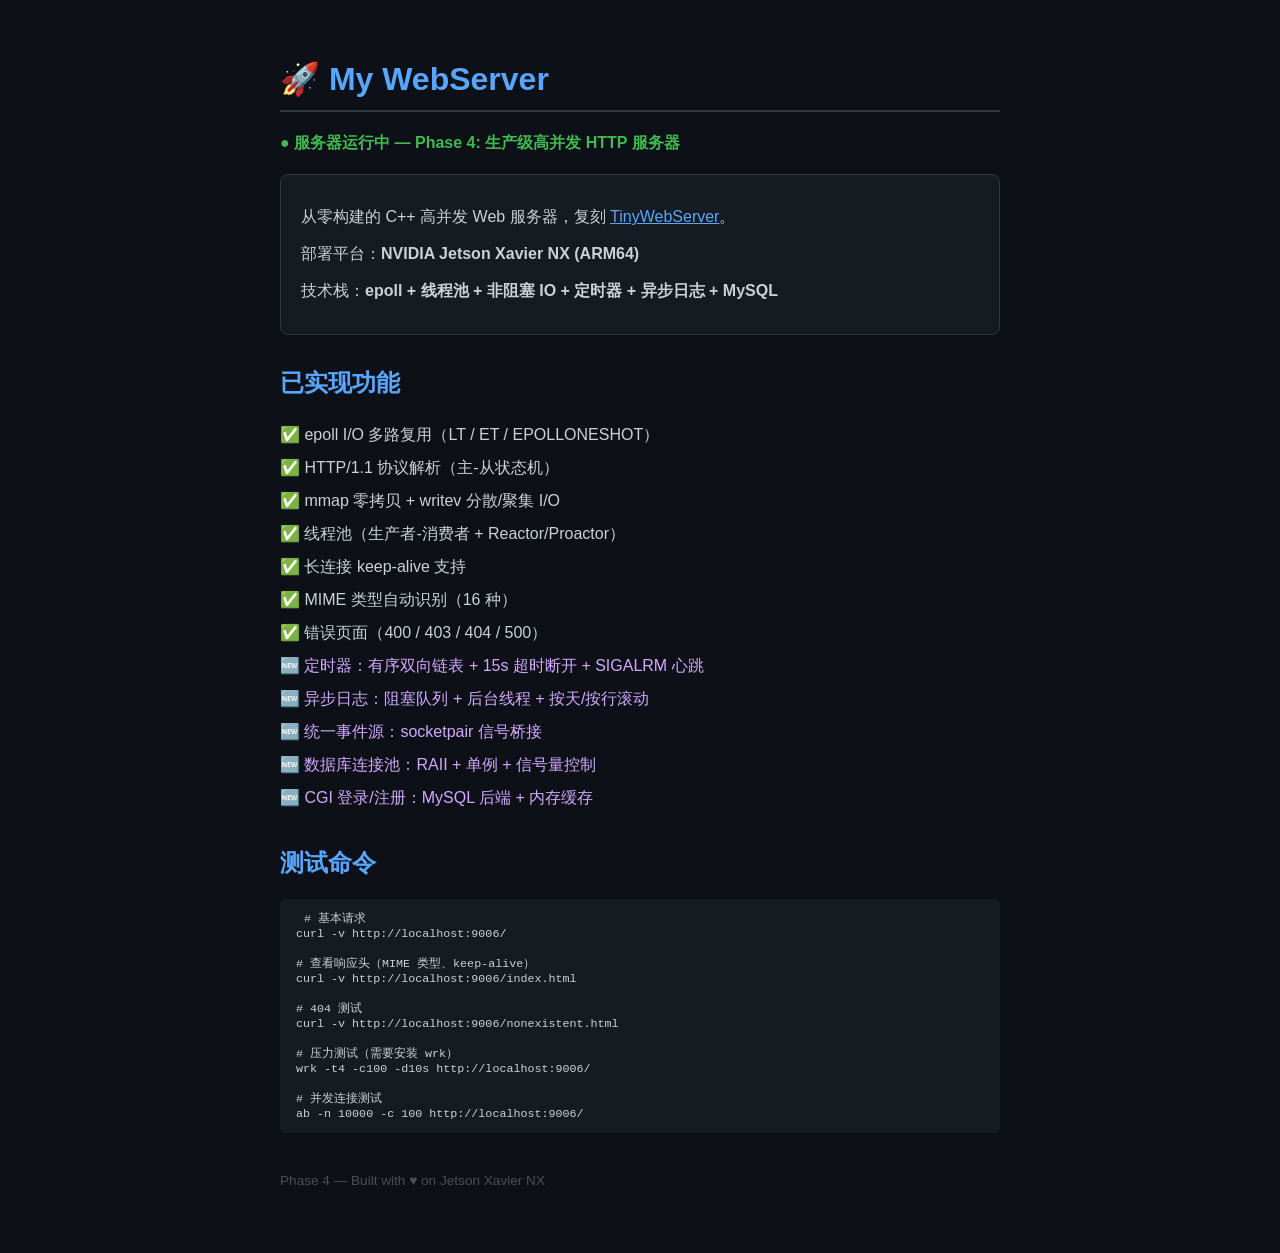
<file: static/index.html>
<!DOCTYPE html>
<html lang="zh-CN">
<head>
    <meta charset="UTF-8">
    <meta name="viewport" content="width=device-width, initial-scale=1.0">
    <title>My WebServer — Phase 4</title>
    <style>
        body {
            font-family: 'Segoe UI', 'PingFang SC', 'Microsoft YaHei', sans-serif;
            max-width: 720px;
            margin: 60px auto;
            padding: 0 20px;
            background: #0d1117;
            color: #c9d1d9;
        }
        h1 {
            color: #58a6ff;
            border-bottom: 2px solid #30363d;
            padding-bottom: 12px;
        }
        h2 { color: #58a6ff; margin-top: 32px; }
        .status { color: #3fb950; font-weight: bold; }
        code {
            background: #161b22;
            padding: 2px 8px;
            border-radius: 4px;
            font-size: 0.9em;
        }
        .info {
            background: #161b22;
            border: 1px solid #30363d;
            border-radius: 8px;
            padding: 16px 20px;
            margin: 20px 0;
        }
        .feature-list { list-style: none; padding: 0; }
        .feature-list li { padding: 6px 0; }
        .feature-list li::before { content: "✅ "; }
        .feature-list li.phase4::before { content: "🆕 "; }
        pre {
            background: #161b22;
            border-radius: 6px;
            padding: 12px 16px;
            overflow-x: auto;
        }
        .new { color: #d2a8ff; }
    </style>
</head>
<body>
    <h1>🚀 My WebServer</h1>
    <p class="status">● 服务器运行中 — Phase 4: 生产级高并发 HTTP 服务器</p>

    <div class="info">
        <p>从零构建的 C++ 高并发 Web 服务器，复刻 <a href="https://github.com/qinguoyi/TinyWebServer" style="color:#58a6ff;">TinyWebServer</a>。</p>
        <p>部署平台：<strong>NVIDIA Jetson Xavier NX (ARM64)</strong></p>
        <p>技术栈：<strong>epoll + 线程池 + 非阻塞 IO + 定时器 + 异步日志 + MySQL</strong></p>
    </div>

    <h2>已实现功能</h2>
    <ul class="feature-list">
        <li>epoll I/O 多路复用（LT / ET / EPOLLONESHOT）</li>
        <li>HTTP/1.1 协议解析（主-从状态机）</li>
        <li>mmap 零拷贝 + writev 分散/聚集 I/O</li>
        <li>线程池（生产者-消费者 + Reactor/Proactor）</li>
        <li>长连接 keep-alive 支持</li>
        <li>MIME 类型自动识别（16 种）</li>
        <li>错误页面（400 / 403 / 404 / 500）</li>
        <li class="phase4"><span class="new">定时器：有序双向链表 + 15s 超时断开 + SIGALRM 心跳</span></li>
        <li class="phase4"><span class="new">异步日志：阻塞队列 + 后台线程 + 按天/按行滚动</span></li>
        <li class="phase4"><span class="new">统一事件源：socketpair 信号桥接</span></li>
        <li class="phase4"><span class="new">数据库连接池：RAII + 单例 + 信号量控制</span></li>
        <li class="phase4"><span class="new">CGI 登录/注册：MySQL 后端 + 内存缓存</span></li>
    </ul>

    <h2>测试命令</h2>
    <pre><code># 基本请求
curl -v http://localhost:9006/

# 查看响应头（MIME 类型、keep-alive）
curl -v http://localhost:9006/index.html

# 404 测试
curl -v http://localhost:9006/nonexistent.html

# 压力测试（需要安装 wrk）
wrk -t4 -c100 -d10s http://localhost:9006/

# 并发连接测试
ab -n 10000 -c 100 http://localhost:9006/</code></pre>

    <p style="margin-top:40px; color:#484f58; font-size:0.85em;">
        Phase 4 — Built with ♥ on Jetson Xavier NX
    </p>
</body>
</html>
</file>
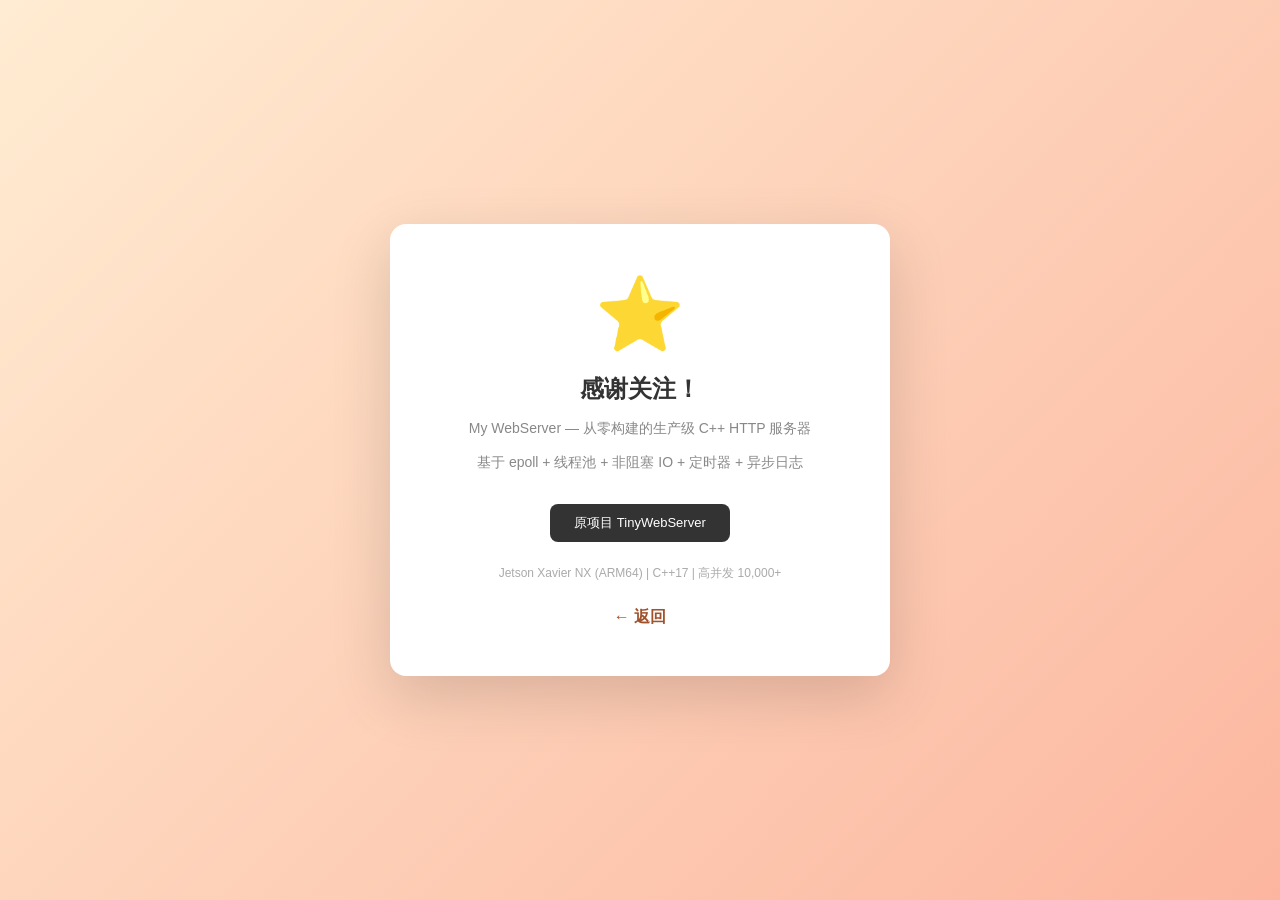
<file: static/fans.html>
<!DOCTYPE html>
<html lang="zh-CN">
<head>
    <meta charset="UTF-8">
    <meta name="viewport" content="width=device-width, initial-scale=1.0">
    <title>关注 - My WebServer</title>
    <style>
        * { margin: 0; padding: 0; box-sizing: border-box; }
        body {
            font-family: 'Segoe UI', 'PingFang SC', 'Microsoft YaHei', sans-serif;
            background: linear-gradient(135deg, #ffecd2, #fcb69f);
            min-height: 100vh;
            display: flex;
            justify-content: center;
            align-items: center;
        }
        .container {
            background: white;
            border-radius: 16px;
            padding: 48px 40px;
            text-align: center;
            box-shadow: 0 20px 60px rgba(0,0,0,0.15);
            max-width: 500px;
            width: 90%;
        }
        .icon { font-size: 72px; margin-bottom: 16px; }
        h1 { font-size: 24px; color: #333; margin-bottom: 8px; }
        p { color: #888; font-size: 14px; margin: 12px 0; line-height: 1.6; }
        .links { margin-top: 24px; }
        .links a {
            display: inline-block;
            padding: 10px 24px;
            margin: 6px;
            border-radius: 8px;
            background: #333;
            color: white;
            text-decoration: none;
            font-size: 13px;
            transition: transform 0.2s;
        }
        .links a:hover { transform: translateY(-2px); }
        .back { display: block; margin-top: 24px; color: #a0522d; text-decoration: none; font-weight: 600; }
    </style>
</head>
<body>
    <div class="container">
        <div class="icon">⭐</div>
        <h1>感谢关注！</h1>
        <p>My WebServer — 从零构建的生产级 C++ HTTP 服务器</p>
        <p>基于 epoll + 线程池 + 非阻塞 IO + 定时器 + 异步日志</p>
        <div class="links">
            <a href="https://github.com/qinguoyi/TinyWebServer" target="_blank">原项目 TinyWebServer</a>
        </div>
        <p style="margin-top: 16px; color: #aaa; font-size: 12px;">
            Jetson Xavier NX (ARM64) | C++17 | 高并发 10,000+
        </p>
        <a href="/welcome.html" class="back">← 返回</a>
    </div>
</body>
</html>
</file>
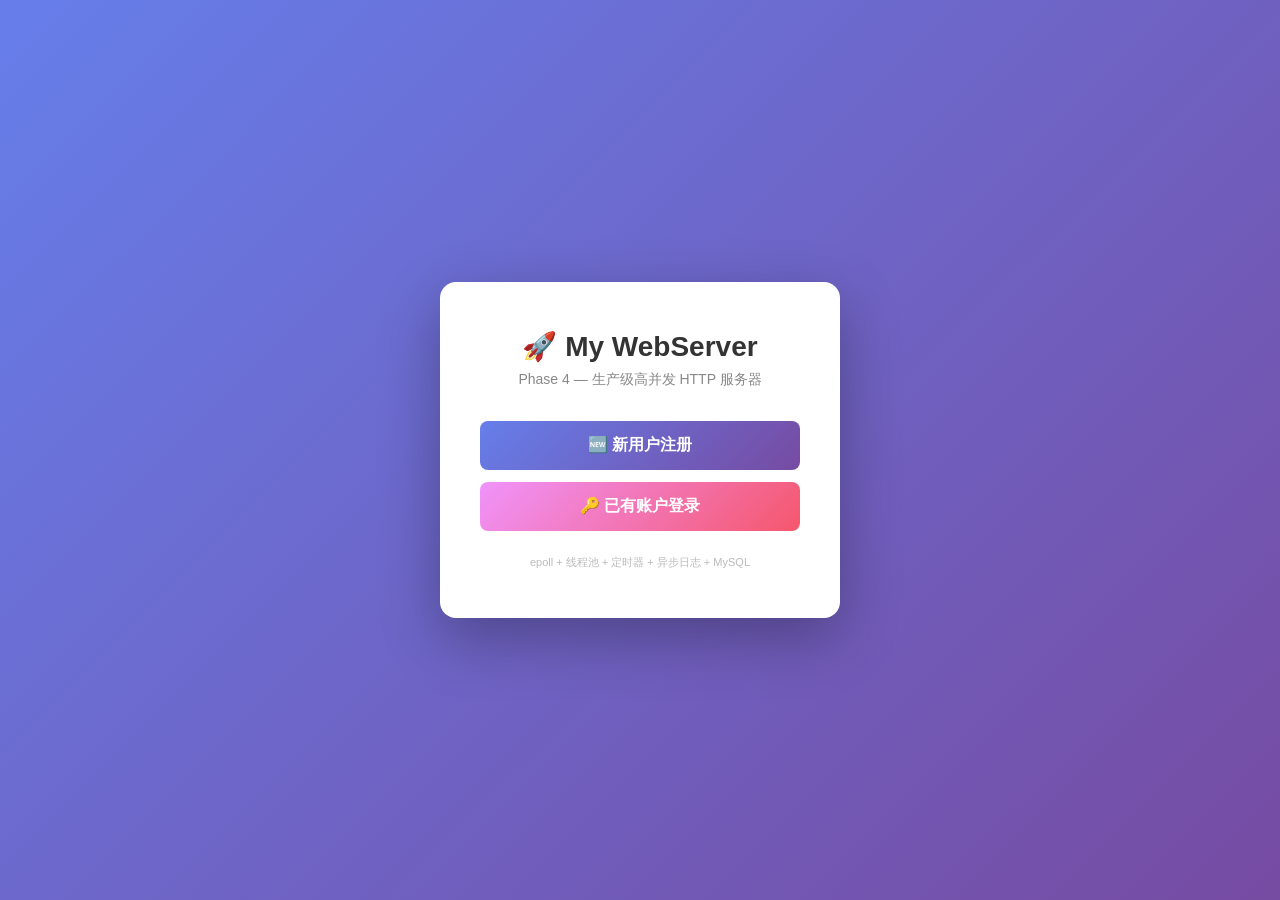
<file: static/judge.html>
<!DOCTYPE html>
<html lang="zh-CN">
<head>
    <meta charset="UTF-8">
    <meta name="viewport" content="width=device-width, initial-scale=1.0">
    <title>My WebServer</title>
    <style>
        * { margin: 0; padding: 0; box-sizing: border-box; }
        body {
            font-family: 'Segoe UI', 'PingFang SC', 'Microsoft YaHei', sans-serif;
            background: linear-gradient(135deg, #667eea 0%, #764ba2 100%);
            min-height: 100vh;
            display: flex;
            justify-content: center;
            align-items: center;
        }
        .container {
            background: white;
            border-radius: 16px;
            padding: 48px 40px;
            text-align: center;
            box-shadow: 0 20px 60px rgba(0,0,0,0.3);
            max-width: 400px;
            width: 90%;
        }
        h1 {
            font-size: 28px;
            color: #333;
            margin-bottom: 8px;
        }
        p.subtitle {
            color: #888;
            font-size: 14px;
            margin-bottom: 32px;
        }
        .btn {
            display: block;
            width: 100%;
            padding: 14px;
            margin: 12px 0;
            border: none;
            border-radius: 8px;
            font-size: 16px;
            font-weight: 600;
            cursor: pointer;
            transition: transform 0.2s, box-shadow 0.2s;
            text-decoration: none;
            color: white;
        }
        .btn:hover {
            transform: translateY(-2px);
            box-shadow: 0 6px 20px rgba(0,0,0,0.2);
        }
        .btn-register {
            background: linear-gradient(135deg, #667eea, #764ba2);
        }
        .btn-login {
            background: linear-gradient(135deg, #f093fb, #f5576c);
        }
        .divider {
            margin: 24px 0;
            color: #ccc;
            font-size: 13px;
            position: relative;
        }
        .divider::before, .divider::after {
            content: '';
            position: absolute;
            top: 50%;
            width: 35%;
            height: 1px;
            background: #eee;
        }
        .divider::before { left: 0; }
        .divider::after { right: 0; }
        .footer {
            margin-top: 24px;
            font-size: 11px;
            color: #bbb;
        }
    </style>
</head>
<body>
    <div class="container">
        <h1>🚀 My WebServer</h1>
        <p class="subtitle">Phase 4 — 生产级高并发 HTTP 服务器</p>

        <form action="0" method="post">
            <button type="submit" class="btn btn-register">🆕 新用户注册</button>
        </form>

        <form action="1" method="post">
            <button type="submit" class="btn btn-login">🔑 已有账户登录</button>
        </form>

        <p class="footer">epoll + 线程池 + 定时器 + 异步日志 + MySQL</p>
    </div>
</body>
</html>
</file>
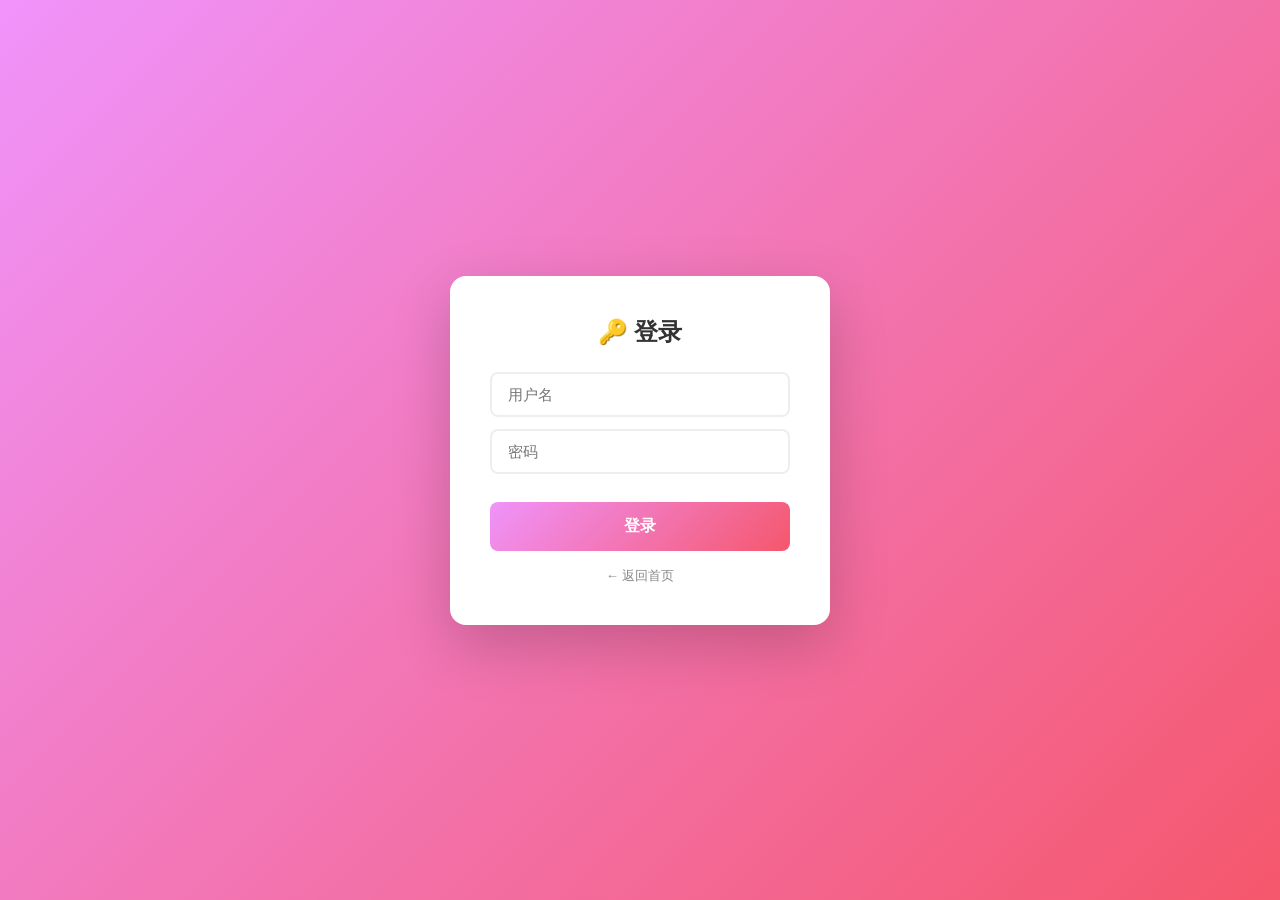
<file: static/log.html>
<!DOCTYPE html>
<html lang="zh-CN">
<head>
    <meta charset="UTF-8">
    <meta name="viewport" content="width=device-width, initial-scale=1.0">
    <title>登录 - My WebServer</title>
    <style>
        * { margin: 0; padding: 0; box-sizing: border-box; }
        body {
            font-family: 'Segoe UI', 'PingFang SC', 'Microsoft YaHei', sans-serif;
            background: linear-gradient(135deg, #f093fb 0%, #f5576c 100%);
            min-height: 100vh;
            display: flex;
            justify-content: center;
            align-items: center;
        }
        .container {
            background: white;
            border-radius: 16px;
            padding: 40px;
            text-align: center;
            box-shadow: 0 20px 60px rgba(0,0,0,0.2);
            max-width: 380px;
            width: 90%;
        }
        h1 { font-size: 24px; color: #333; margin-bottom: 24px; }
        input {
            display: block;
            width: 100%;
            padding: 12px 16px;
            margin: 12px 0;
            border: 2px solid #eee;
            border-radius: 8px;
            font-size: 15px;
            transition: border-color 0.3s;
            outline: none;
        }
        input:focus { border-color: #f5576c; }
        button {
            width: 100%;
            padding: 14px;
            margin-top: 16px;
            border: none;
            border-radius: 8px;
            background: linear-gradient(135deg, #f093fb, #f5576c);
            color: white;
            font-size: 16px;
            font-weight: 600;
            cursor: pointer;
            transition: transform 0.2s;
        }
        button:hover { transform: translateY(-2px); }
        .back { display: block; margin-top: 16px; color: #888; font-size: 13px; text-decoration: none; }
        .back:hover { color: #f5576c; }
    </style>
</head>
<body>
    <div class="container">
        <h1>🔑 登录</h1>
        <form action="2CGISQL.cgi" method="post">
            <input type="text" name="user" placeholder="用户名" required autocomplete="username">
            <input type="password" name="password" placeholder="密码" required autocomplete="current-password">
            <button type="submit">登录</button>
        </form>
        <a href="/" class="back">← 返回首页</a>
    </div>
</body>
</html>
</file>
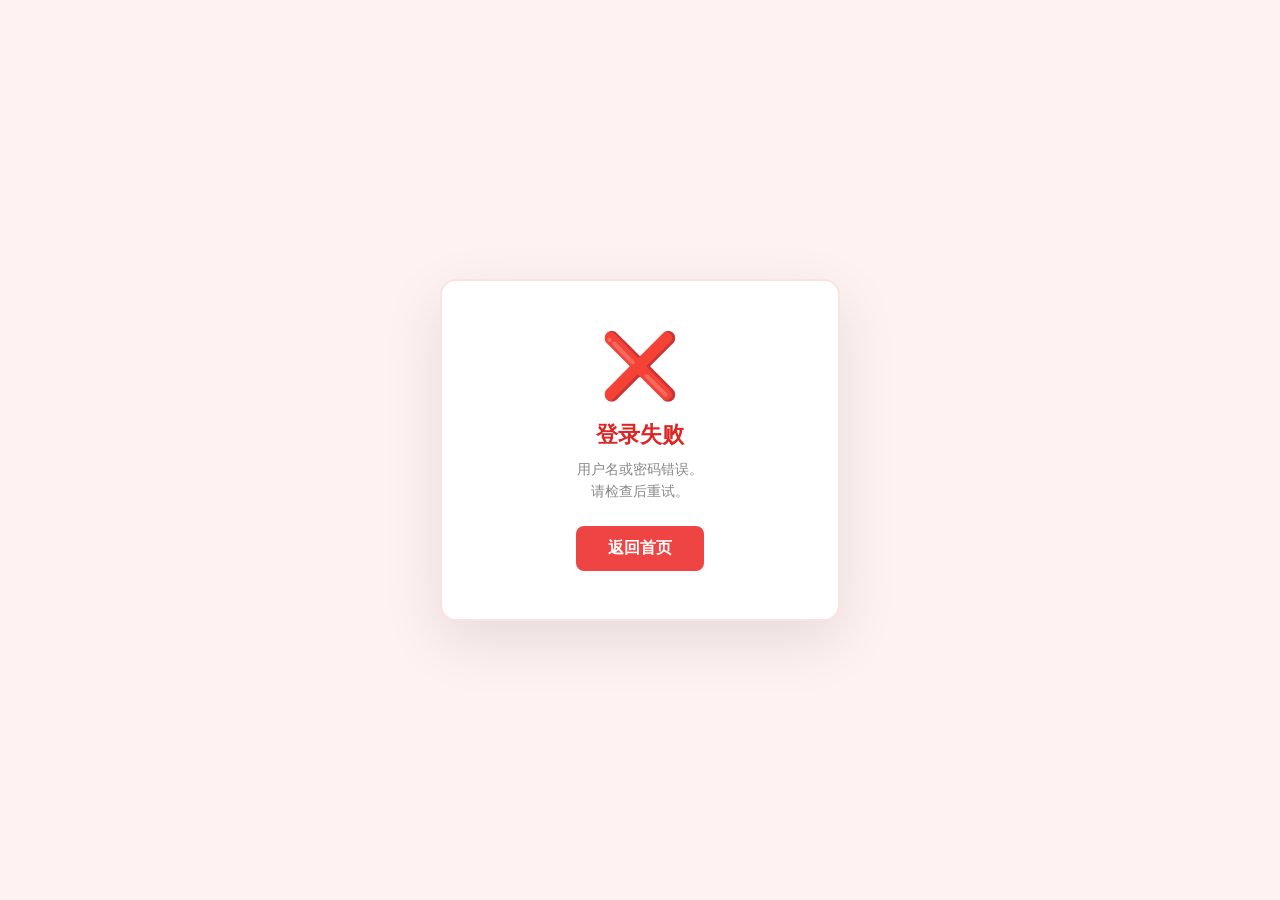
<file: static/logError.html>
<!DOCTYPE html>
<html lang="zh-CN">
<head>
    <meta charset="UTF-8">
    <meta name="viewport" content="width=device-width, initial-scale=1.0">
    <title>登录失败 - My WebServer</title>
    <style>
        * { margin: 0; padding: 0; box-sizing: border-box; }
        body {
            font-family: 'Segoe UI', 'PingFang SC', 'Microsoft YaHei', sans-serif;
            background: #fef2f2;
            min-height: 100vh;
            display: flex;
            justify-content: center;
            align-items: center;
        }
        .container {
            background: white;
            border-radius: 16px;
            padding: 48px 40px;
            text-align: center;
            box-shadow: 0 20px 60px rgba(0,0,0,0.1);
            max-width: 400px;
            width: 90%;
            border: 2px solid #fee2e2;
        }
        .icon { font-size: 64px; margin-bottom: 16px; }
        h1 { font-size: 22px; color: #dc2626; margin-bottom: 8px; }
        p { color: #888; font-size: 14px; margin-bottom: 24px; line-height: 1.6; }
        a {
            display: inline-block;
            padding: 12px 32px;
            background: #ef4444;
            color: white;
            text-decoration: none;
            border-radius: 8px;
            font-weight: 600;
            transition: transform 0.2s;
        }
        a:hover { transform: translateY(-2px); }
    </style>
</head>
<body>
    <div class="container">
        <div class="icon">❌</div>
        <h1>登录失败</h1>
        <p>用户名或密码错误。<br>请检查后重试。</p>
        <a href="/">返回首页</a>
    </div>
</body>
</html>
</file>
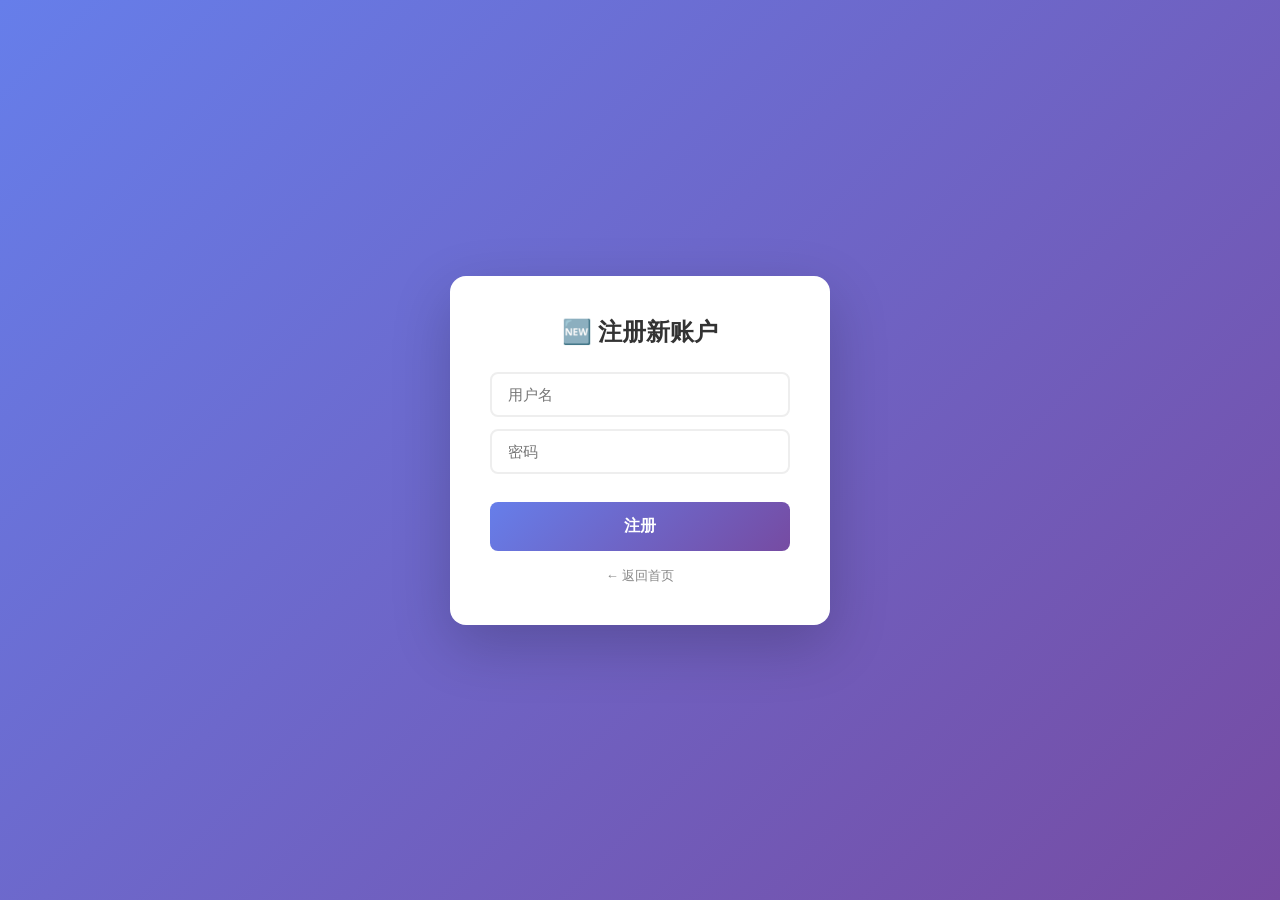
<file: static/register.html>
<!DOCTYPE html>
<html lang="zh-CN">
<head>
    <meta charset="UTF-8">
    <meta name="viewport" content="width=device-width, initial-scale=1.0">
    <title>注册 - My WebServer</title>
    <style>
        * { margin: 0; padding: 0; box-sizing: border-box; }
        body {
            font-family: 'Segoe UI', 'PingFang SC', 'Microsoft YaHei', sans-serif;
            background: linear-gradient(135deg, #667eea 0%, #764ba2 100%);
            min-height: 100vh;
            display: flex;
            justify-content: center;
            align-items: center;
        }
        .container {
            background: white;
            border-radius: 16px;
            padding: 40px;
            text-align: center;
            box-shadow: 0 20px 60px rgba(0,0,0,0.2);
            max-width: 380px;
            width: 90%;
        }
        h1 { font-size: 24px; color: #333; margin-bottom: 24px; }
        input {
            display: block;
            width: 100%;
            padding: 12px 16px;
            margin: 12px 0;
            border: 2px solid #eee;
            border-radius: 8px;
            font-size: 15px;
            transition: border-color 0.3s;
            outline: none;
        }
        input:focus { border-color: #667eea; }
        button {
            width: 100%;
            padding: 14px;
            margin-top: 16px;
            border: none;
            border-radius: 8px;
            background: linear-gradient(135deg, #667eea, #764ba2);
            color: white;
            font-size: 16px;
            font-weight: 600;
            cursor: pointer;
            transition: transform 0.2s;
        }
        button:hover { transform: translateY(-2px); }
        .back { display: block; margin-top: 16px; color: #888; font-size: 13px; text-decoration: none; }
        .back:hover { color: #667eea; }
    </style>
</head>
<body>
    <div class="container">
        <h1>🆕 注册新账户</h1>
        <form action="3CGISQL.cgi" method="post">
            <input type="text" name="user" placeholder="用户名" required autocomplete="username">
            <input type="password" name="password" placeholder="密码" required autocomplete="new-password">
            <button type="submit">注册</button>
        </form>
        <a href="/" class="back">← 返回首页</a>
    </div>
</body>
</html>
</file>
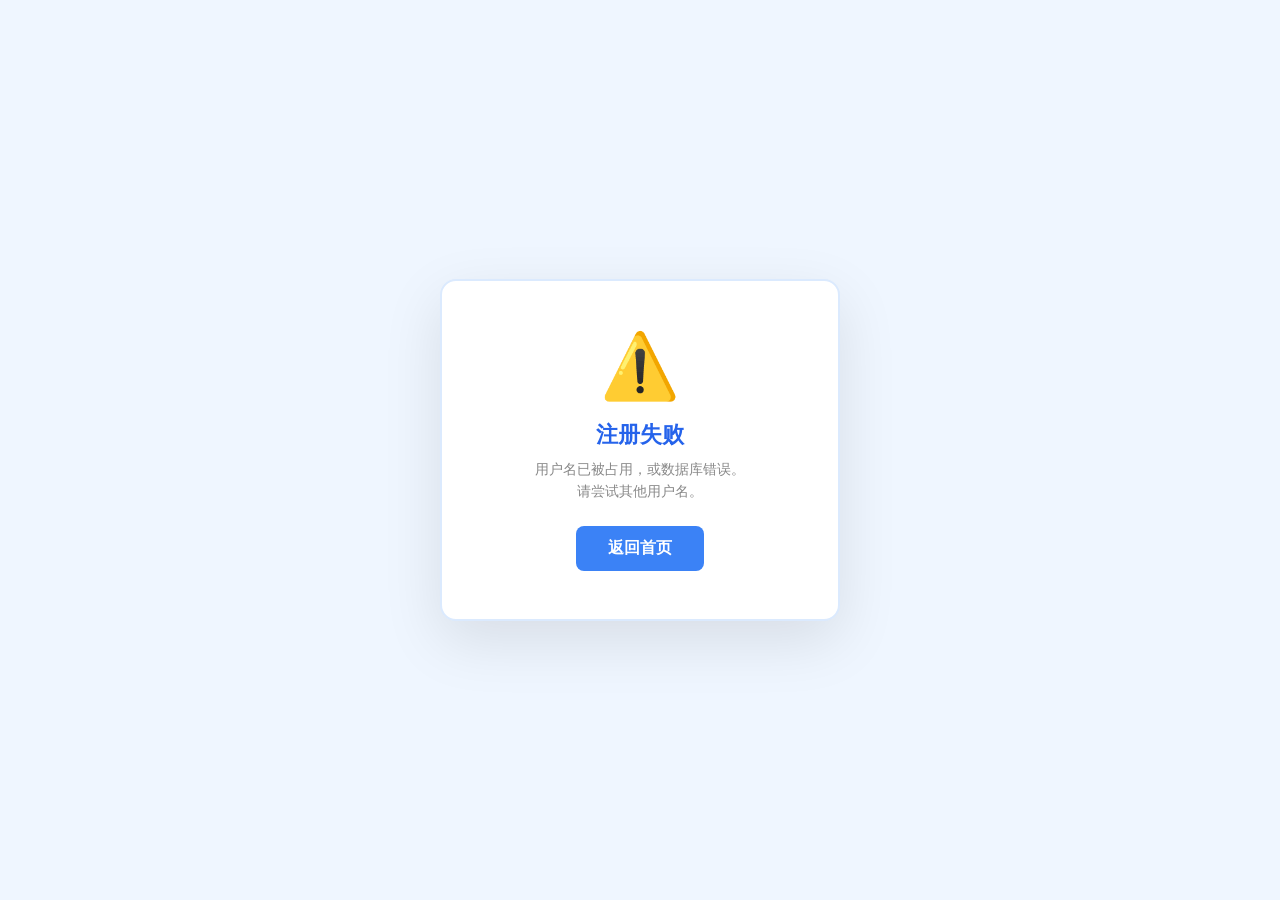
<file: static/registerError.html>
<!DOCTYPE html>
<html lang="zh-CN">
<head>
    <meta charset="UTF-8">
    <meta name="viewport" content="width=device-width, initial-scale=1.0">
    <title>注册失败 - My WebServer</title>
    <style>
        * { margin: 0; padding: 0; box-sizing: border-box; }
        body {
            font-family: 'Segoe UI', 'PingFang SC', 'Microsoft YaHei', sans-serif;
            background: #eff6ff;
            min-height: 100vh;
            display: flex;
            justify-content: center;
            align-items: center;
        }
        .container {
            background: white;
            border-radius: 16px;
            padding: 48px 40px;
            text-align: center;
            box-shadow: 0 20px 60px rgba(0,0,0,0.1);
            max-width: 400px;
            width: 90%;
            border: 2px solid #dbeafe;
        }
        .icon { font-size: 64px; margin-bottom: 16px; }
        h1 { font-size: 22px; color: #2563eb; margin-bottom: 8px; }
        p { color: #888; font-size: 14px; margin-bottom: 24px; line-height: 1.6; }
        a {
            display: inline-block;
            padding: 12px 32px;
            background: #3b82f6;
            color: white;
            text-decoration: none;
            border-radius: 8px;
            font-weight: 600;
            transition: transform 0.2s;
        }
        a:hover { transform: translateY(-2px); }
    </style>
</head>
<body>
    <div class="container">
        <div class="icon">⚠️</div>
        <h1>注册失败</h1>
        <p>用户名已被占用，或数据库错误。<br>请尝试其他用户名。</p>
        <a href="/">返回首页</a>
    </div>
</body>
</html>
</file>
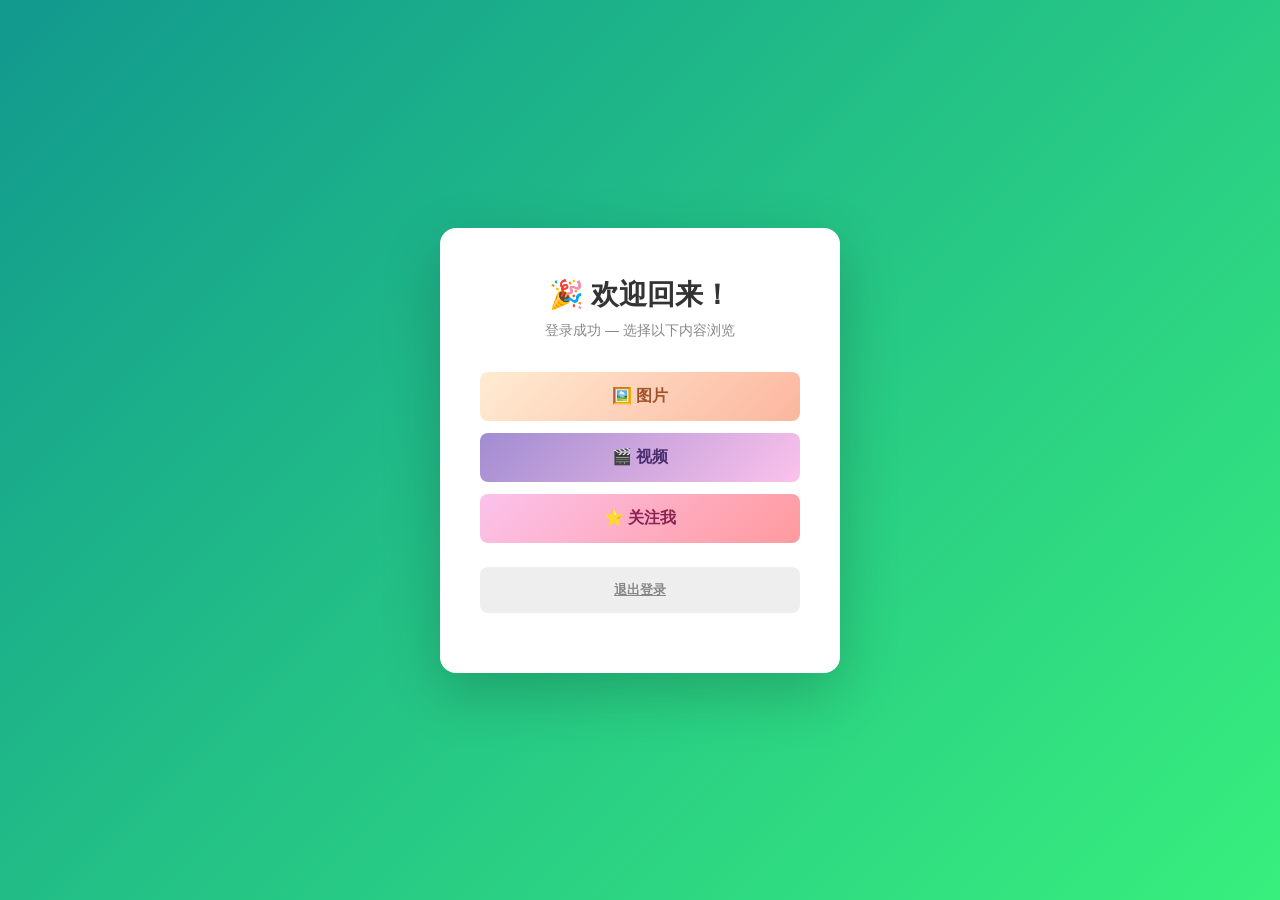
<file: static/welcome.html>
<!DOCTYPE html>
<html lang="zh-CN">
<head>
    <meta charset="UTF-8">
    <meta name="viewport" content="width=device-width, initial-scale=1.0">
    <title>欢迎 - My WebServer</title>
    <style>
        * { margin: 0; padding: 0; box-sizing: border-box; }
        body {
            font-family: 'Segoe UI', 'PingFang SC', 'Microsoft YaHei', sans-serif;
            background: linear-gradient(135deg, #11998e 0%, #38ef7d 100%);
            min-height: 100vh;
            display: flex;
            justify-content: center;
            align-items: center;
        }
        .container {
            background: white;
            border-radius: 16px;
            padding: 48px 40px;
            text-align: center;
            box-shadow: 0 20px 60px rgba(0,0,0,0.2);
            max-width: 400px;
            width: 90%;
        }
        h1 { font-size: 28px; color: #333; margin-bottom: 8px; }
        p.subtitle { color: #888; font-size: 14px; margin-bottom: 32px; }
        .btn {
            display: block;
            width: 100%;
            padding: 14px;
            margin: 12px 0;
            border: none;
            border-radius: 8px;
            font-size: 16px;
            font-weight: 600;
            cursor: pointer;
            transition: transform 0.2s, box-shadow 0.2s;
            color: white;
        }
        .btn:hover { transform: translateY(-2px); box-shadow: 0 6px 20px rgba(0,0,0,0.15); }
        .btn-pic   { background: linear-gradient(135deg, #ffecd2, #fcb69f); color: #a0522d; }
        .btn-video { background: linear-gradient(135deg, #a18cd1, #fbc2eb); color: #4a2d6e; }
        .btn-fans  { background: linear-gradient(135deg, #fbc2eb, #ff9a9e); color: #8b2252; }
        .btn-logout { background: #eee; color: #888; margin-top: 24px; font-size: 13px; }
    </style>
</head>
<body>
    <div class="container">
        <h1>🎉 欢迎回来！</h1>
        <p class="subtitle">登录成功 — 选择以下内容浏览</p>

        <form action="5" method="post">
            <button type="submit" class="btn btn-pic">🖼️ 图片</button>
        </form>

        <form action="6" method="post">
            <button type="submit" class="btn btn-video">🎬 视频</button>
        </form>

        <form action="7" method="post">
            <button type="submit" class="btn btn-fans">⭐ 关注我</button>
        </form>

        <a href="/" class="btn btn-logout">退出登录</a>
    </div>
</body>
</html>
</file>
